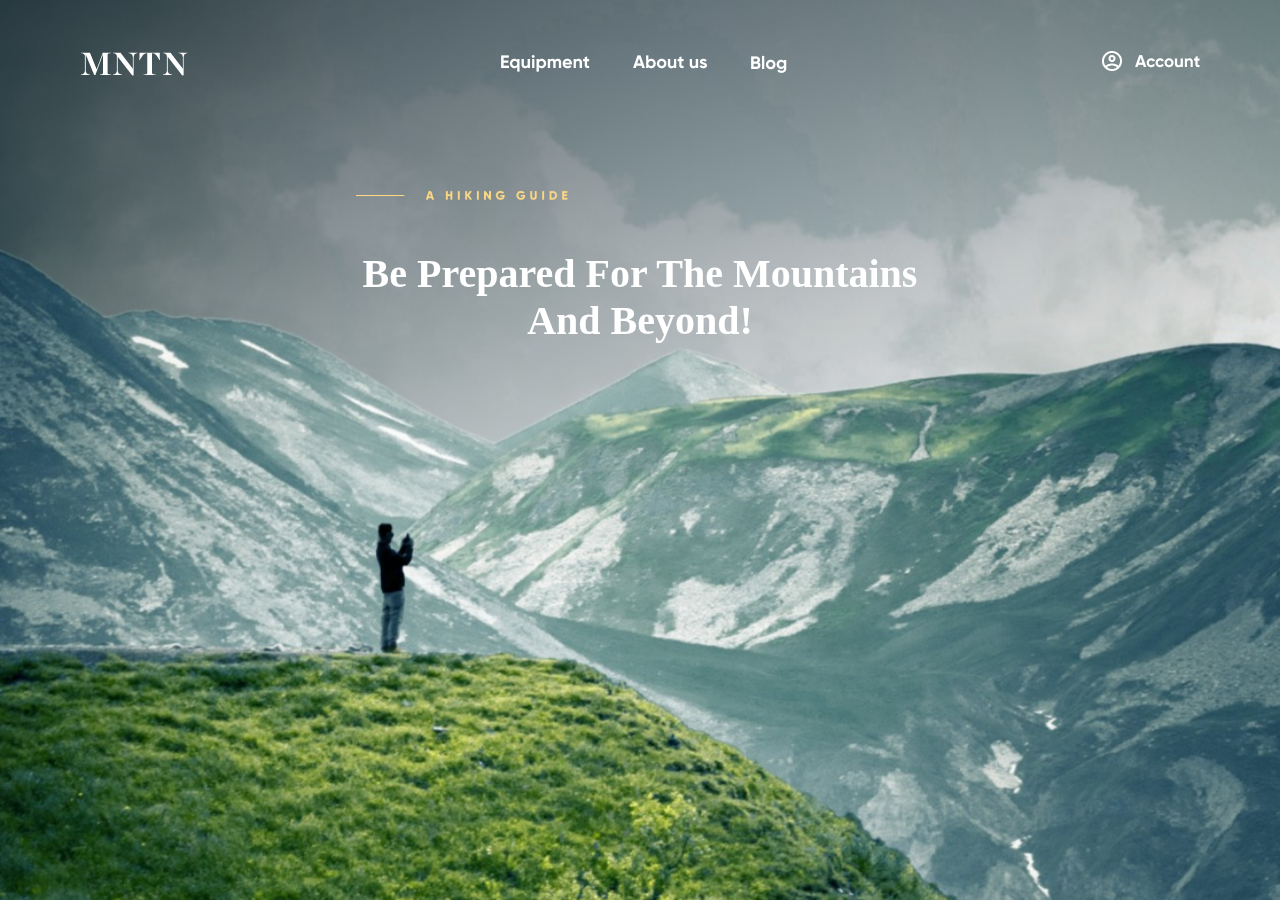
<file: index.html>
<!DOCTYPE html>

<html lang="ru">

<head>
	<title>Макет</title>
	<link rel="stylesheet" href="css/style.css">

	<meta http-equiv="Content-type" content="text/html;charset=UTF-8" />
	<meta name="viewport" content="width=device-width,initial-scale=1.0, 
	maximum-scale=1.0, user-scalable=0">
</head>

<body>
	<div class="main">
		<div class="preview">
<div class="preview-img preview-layer"></div>
<div class="header">
	<div class="logowrapper">
		<img src="img/logo.png" alt="logo">
	</div>
	<nav class="nav">
		<a class="navitem" href="#"><img src="img/Equipment.png" alt="картинка"></a>
		<a class="navitem" href="#"><img src="img/About us.png" alt="картинка"></a>
		<a class="navitem" href="#"><img src="img/Blog.png" alt="картинка"></a>
	</nav>
	<div class="accountwrapper">
		<img class="accountlogo" src="img/cart.png" alt="картинка">
		<a href="#"><img class="accounttitle" src="img/Account.png" alt="account"></a>
	</div>
</div>
<div class="title-wrapper">
	<picture class="title-image">
		<img width="212" src="img/Group 17.png" alt="картинка">
	</picture>
	<div class="title">
		Be Prepared For The Mountains And Beyond!
	</div>
</div>
		</div>
		<div class="gradient"></div>
		<div class="content">
			<div class="section">
				<div class="section-info">
<div class="count">01</div>
<div class="section-header">
	<div class="line"><img src="img/Line.png" alt="линия"></div>
	<div class="section-title">GEt Started</div>
</div>
<div class="info-title">What level of hiker are you?</div>
<div class="section-text">Determining what level of hiker you are can be an important tool when planning future hikes. This hiking level guide will help you plan hikes according to different hike ratings set by various websites like All Trails and Modern Hiker. What type of hiker are you – novice, moderate, advanced moderate, expert, or expert backpacker? </div>
<div class="read">
	<a class="read-text" href="#">read more</a>
	<a class="read-line" href="#"><img width="18" src="img/arrow_downward_24px.png" alt="стрелка"></a>
</div> 
				</div>
				<div class="section-image">
					<img width="566px" height="720px" src="img/01.png" alt="картинка">
				</div>
			</div>
			<div class="section1">
				<div class="section-info1">
<div class="count1">02</div>
<div class="section-header1">
	<div class="line1"><img src="img/Line.png" alt="линия"></div>
	<div class="section-title1">Hiking Essentials</div>
</div>
<div class="info-title1">Picking the right Hiking Gear!</div>
<div class="section-text1">The nice thing about beginning hiking is that you don’t really need any special gear, you can probably get away with things you already have.
	Let’s start with clothing. A typical mistake hiking beginners make is wearing jeans and regular clothes, which will get heavy and chafe wif they get sweaty or wet.</div>
<div class="read">
	<a class="read-text1" href="#">read more</a>
	<a class="read-line1" href="#"><img width="18" src="img/arrow_downward_24px.png" alt="стрелка"></a>
</div> 
				</div>
				<div class="section-image1">
					<img width="566px" height="720px" src="img/02.png" alt="картинка">
				</div>
			</div>
			<div class="section2">
				<div class="section-info2">
<div class="count2">03</div>
<div class="section-header2">
	<div class="line2"><img src="img/Line.png" alt="линия"></div>
	<div class="section-title2">where you go is the key</div>
</div>
<div class="info-title2">Understand Your Map & Timing</div>
<div class="section-text2">To start, print out the hiking guide and map. If it’s raining, throw them in a Zip-Lock bag. Read over the guide, study the map, and have a good idea of what to expect. I like to know what my next landmark is as I hike. For example, I’ll read the guide and know that say, in a mile, I make a right turn at the junction..</div>
<div class="read2">
	<a class="read-text2" href="#">read more</a>
	<a class="read-line2" href="#"><img width="18" src="img/arrow_downward_24px.png" alt="стрелка"></a>
</div> 
				</div>
				<div class="section-image2">
					<img width="566px" height="720px" src="img/03.png" alt="картинка">
				</div>
			</div>
		</div>
		<div class="footer">
			<div class="left-side">
<img src="img/logo.png" alt="logo">
<div class="footer-text">Get out there & discover your next slope, mountain & destination!</div>
<div class="copyright-text">Copyright 2019 MNTN, Inc. Terms & Privacy</div>
			</div>
			<div class="right-side">
				<div class="bottom-nav">
					<div class="nav-title">More on The Blog</div>
					<div class="bottom-nav-item"><a style="color:#fff ;" href="#">About MNTN</a></div>
					<div class="bottom-nav-item"><a style="color:#fff ;" href="#">Contributors & Writers</a></div>
					<div class="bottom-nav-item"><a style="color:#fff ;" href="#">Write For Us</a></div>
					<div class="bottom-nav-item"><a style="color:#fff ;" href="#">Contact Us</a></div>
					<div class="bottom-nav-item"><a style="color:#fff ;" href="#">Privacy Policy</a></div>
				</div>
				<div class="bottom-nav">
					<div class="nav-title">More on MNTN</div>
					<div class="bottom-nav-item"><a style="color:#fff ;" href="#">The Team</a></div>
					<div class="bottom-nav-item"><a style="color:#fff ;" href="#">Jobs</a></div>
					<div class="bottom-nav-item"><a style="color:#fff ;" href="#">Press</a></div>
				</div>
			</div>
		</div>
	</div>
</body>

</html>
</file>
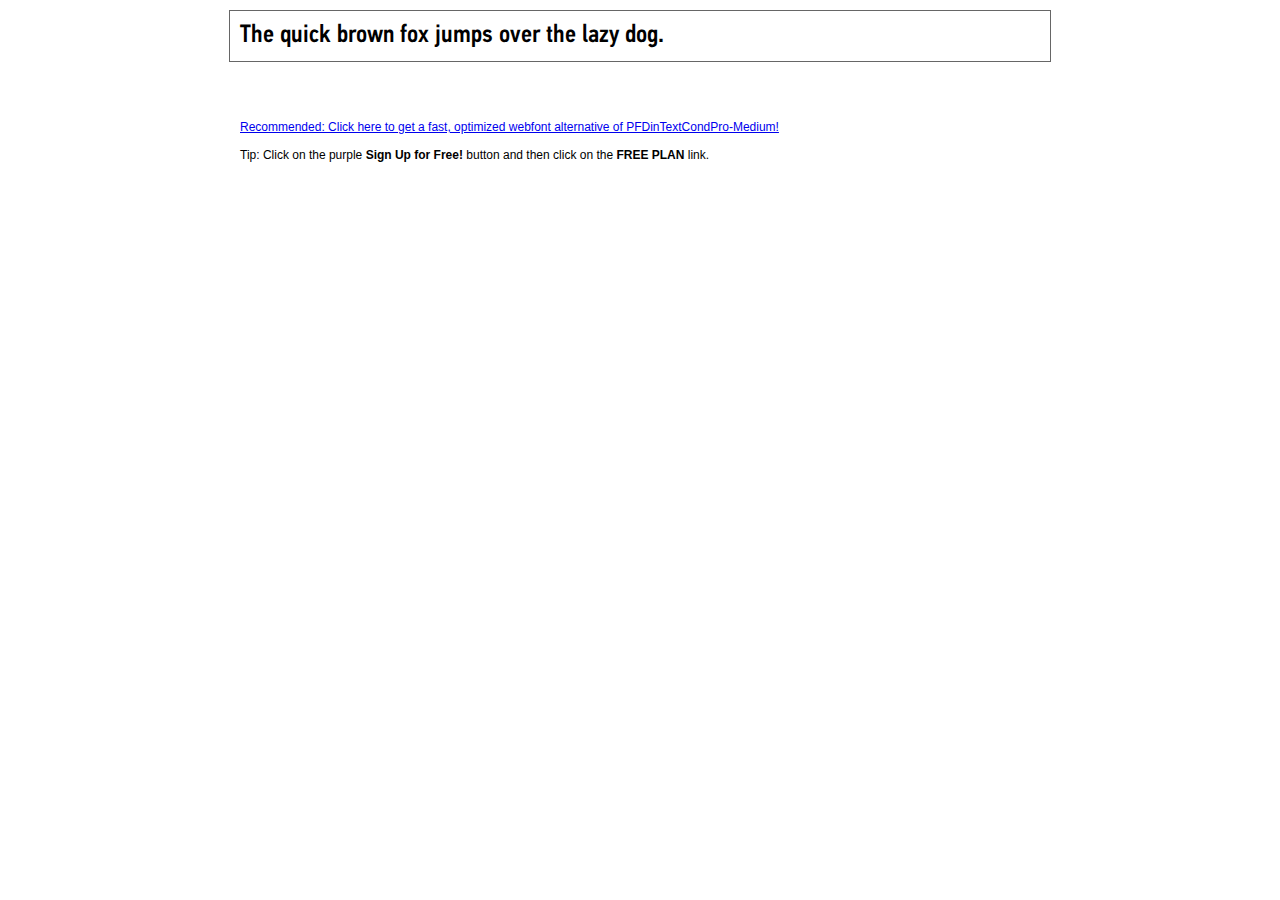
<file: fonts/pfdintextcondpro-medium/demo.html>
<!DOCTYPE html PUBLIC "-//W3C//DTD XHTML 1.0 Transitional//EN" "http://www.w3.org/TR/xhtml1/DTD/xhtml1-transitional.dtd">
<html xmlns="http://www.w3.org/1999/xhtml">
<head>
	<meta http-equiv="Content-Type" content="text/html; charset=utf-8" />
	<title>@font-face Demo</title>
	<link rel="stylesheet" href="fonts.css" type="text/css" charset="utf-8" />
	<style type="text/css">
	body {
		background-color:white;
		font-family:Verdana,Tahoma,Arial,Sans-Serif;
		color:black;
		font-size:12px;
	}

	.demo
	{
		font-family:'Conv_pfdintextcondpro-medium',Sans-Serif;
		width:800px;
		margin:10px auto;
		text-align:left;
		border:1px solid #666;
		padding:10px;
	}

	.hint
	{
		font-family:'Conv_Sansus Webissimo-Regular',Sans-Serif;
		width:800px;
		margin:10px auto;
		text-align:left;
		border:1px;
		padding:10px;
	}

	</style>
</head>
<body>
	<div class="demo" style="font-size:25px">
		The quick brown fox jumps over the lazy dog.
	</div>

	<br>
	<br>
	<div class="hint">
		<a href="http://www.font2web.com/searchfreewebfont.php?PFDinTextCondPro-Medium">Recommended: Click here to get a fast, optimized webfont alternative of PFDinTextCondPro-Medium!</a><br><br>
		Tip: Click on the purple <strong>Sign Up for Free!</strong> button and then click on the <strong>FREE PLAN</strong> link.
	</div>

</body>
</html>
</file>
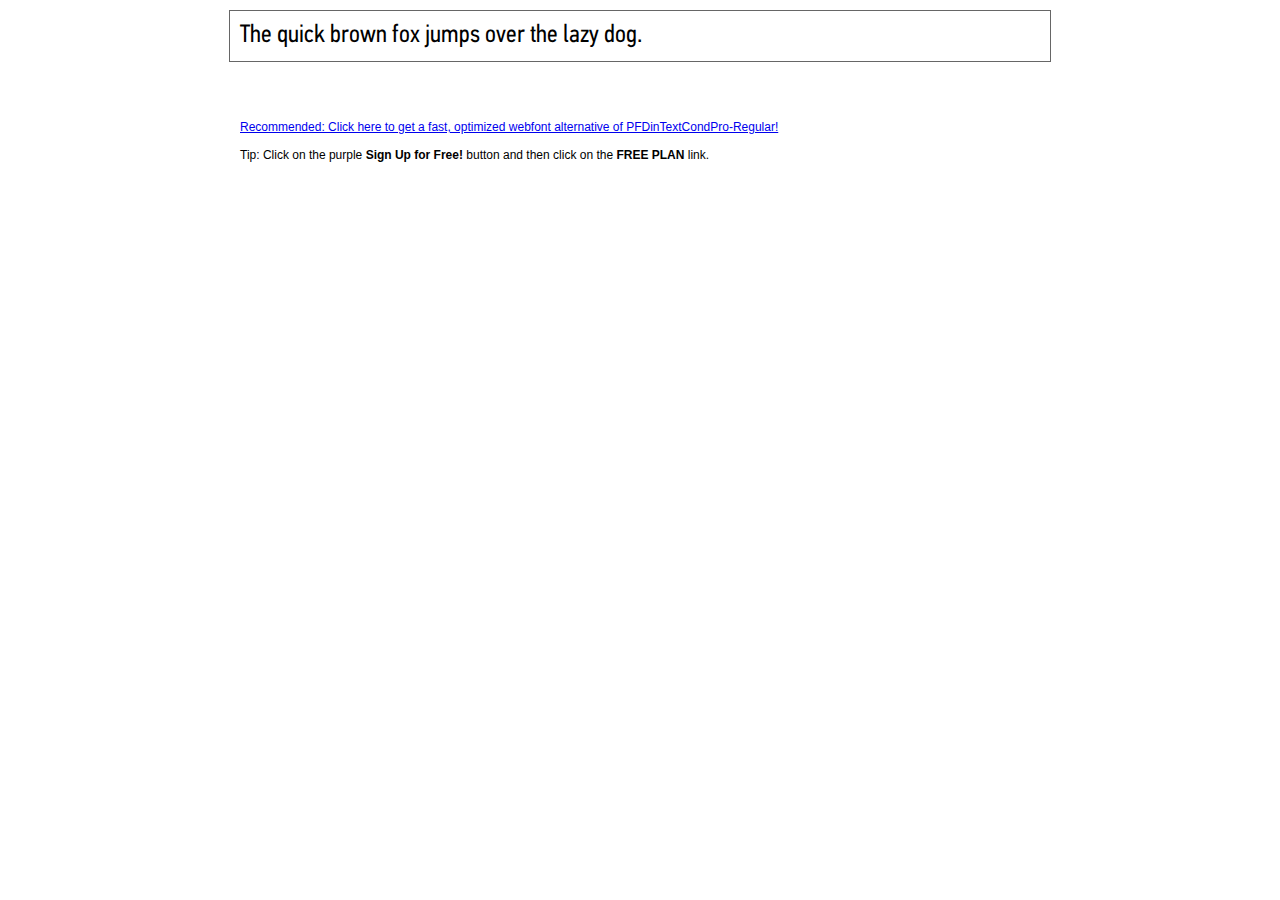
<file: fonts/pfdintextcondpro-regular/demo.html>
<!DOCTYPE html PUBLIC "-//W3C//DTD XHTML 1.0 Transitional//EN" "http://www.w3.org/TR/xhtml1/DTD/xhtml1-transitional.dtd">
<html xmlns="http://www.w3.org/1999/xhtml">
<head>
	<meta http-equiv="Content-Type" content="text/html; charset=utf-8" />
	<title>@font-face Demo</title>
	<link rel="stylesheet" href="fonts.css" type="text/css" charset="utf-8" />
	<style type="text/css">
	body {
		background-color:white;
		font-family:Verdana,Tahoma,Arial,Sans-Serif;
		color:black;
		font-size:12px;
	}

	.demo
	{
		font-family:'Conv_pfdintextcondpro-regular',Sans-Serif;
		width:800px;
		margin:10px auto;
		text-align:left;
		border:1px solid #666;
		padding:10px;
	}

	.hint
	{
		font-family:'Conv_Sansus Webissimo-Regular',Sans-Serif;
		width:800px;
		margin:10px auto;
		text-align:left;
		border:1px;
		padding:10px;
	}

	</style>
</head>
<body>
	<div class="demo" style="font-size:25px">
		The quick brown fox jumps over the lazy dog.
	</div>

	<br>
	<br>
	<div class="hint">
		<a href="http://www.font2web.com/searchfreewebfont.php?PFDinTextCondPro-Regular">Recommended: Click here to get a fast, optimized webfont alternative of PFDinTextCondPro-Regular!</a><br><br>
		Tip: Click on the purple <strong>Sign Up for Free!</strong> button and then click on the <strong>FREE PLAN</strong> link.
	</div>

</body>
</html>
</file>
<file: css/style.css>
* {
  padding: 0;
  margin: 0;
  border: 0;
}

*,
*::before,
*::after {
  box-sizing: border-box;
}

:focus,
:active {
  outline: none;
}

a:focus,
a:active {
  outline: none;
}

nav,
footer,
header,
aside {
  display: block;
}

html,
body {
  height: 100%;
  width: 100%;
  font-size: 100%;
  line-height: 1;
  font-size: 14px;
  -ms-text-size-adjust: 100%;
  -moz-text-size-adjust: 100%;
  -webkit-text-size-adjust: 100%;
}

input,
button,
textarea {
  font-family: inherit;
}

input::-ms-clear {
  display: none;
}

button {
  cursor: pointer;
}

button::-moz-focus-inner {
  padding: 0;
  border: 0;
}

a,
a:visited {
  text-decoration: none;
}

a :hover {
  text-decoration: none;
}

ul li {
  list-style: none;
}

img {
  vertical-align: top;
}

h1,
h2,
h3,
h4,
h5,
h6 {
  font-size: inherit;
  font-weight: 400;
}

.count2, .count1, .count {
  position: absolute;
  font-size: 240px;
  font-weight: 700;
  opacity: 0.1;
  top: -120px;
  left: -100px;
}

.section-title2, .section-title1, .section-title {
  font-family: "Gilroy";
  color: #FBD784;
  font-size: 18px;
  padding-left: 24px;
  text-transform: uppercase;
}

.info-title2, .info-title1, .info-title {
  font-family: "Chronicle Display";
  padding-top: 24px;
  padding-left: 17px;
  font-size: 64px;
  font-weight: 600;
  line-height: 77px;
}

.section-header2, .section-header1, .section-header {
  display: flex;
  align-items: center;
}

.section2, .section1, .section {
  display: grid;
  grid-template-columns: repeat(2, 1fr);
  -moz-column-gap: 114px;
       column-gap: 114px;
  align-items: center;
}
@media (max-width: 1345px) {
  .section2, .section1, .section {
    display: grid;
    grid-template-columns: repeat(1, 1fr);
    align-items: center;
    row-gap: 140px;
  }
}

.section-text2, .section-text1, .section-text {
  font-family: "Gilroy";
  height: 160px;
  padding-top: 24px;
  padding-left: 17px;
  font-size: 18px;
  line-height: 32px;
  max-width: 632px;
}

.section-image2, .section-image {
  grid-column-start: 2;
  grid-column-end: 3;
  grid-row-start: 1;
  grid-row-end: 1;
  max-width: 100%;
}
@media (max-width: 1345px) {
  .section-image2, .section-image {
    grid-column-start: 1;
    grid-column-end: 2;
    grid-row-start: 1;
    grid-row-end: 1;
    max-width: 100%;
  }
}

.main {
  height: 100%;
  background-color: #0B1D26;
  color: #fff;
  overflow-x: hidden;
  overflow-y: auto;
  perspective: 100px;
  max-width: 1920px;
  margin: 0px auto;
  padding: 0px;
  /*@media all and (max-width:1920px) {
  	.main {
  		max-width: 1440px;
  	}

  }

  @media all and (max-width:1440px) {
  	.main {
  		max-width: 1366px;
  	}

  }*/
}
@media all and (max-width: 1200px) {
  .main {
    max-width: 970px;
  }
}
@media all and (max-width: 992px) {
  .main {
    max-width: 750px;
  }
}
@media all and (max-width: 767px) {
  .main {
    max-width: none;
  }
}

.preview {
  transform-style: preserve-3d;
  position: relative;
  height: 150vh;
}

.preview-img {
  height: 150vh;
  width: 100vw;
  background-image: url(../img/background.png);
  background-size: cover;
  z-index: 1;
  transform: translateZ(-100px) scale(2);
  background-repeat: no-repeat;
}

.preview-layer {
  position: absolute;
}

.header {
  z-index: 2;
  display: flex;
  justify-content: space-between;
  padding: 64px 80px;
  height: 25px;
  align-items: center;
}

.navitem:not(:last-child) {
  margin-right: 40px;
}

.accountwrapper {
  align-items: center;
}

.accountlogo {
  margin-top: -6px;
}

.accounttitle {
  padding-left: 8px;
}

.title-wrapper {
  z-index: 3;
  padding: 60px 350px;
}

.title-image {
  padding: 100px 6px;
  line-height: 22px;
  -o-object-fit: fill;
     object-fit: fill;
}

.title {
  font-family: "Chronicle Display";
  font-style: normal;
  font-weight: 600;
  font-size: 60px;
  line-height: 50px;
  text-transform: capitalize;
  margin: 20px 5px;
}
@media (max-width: 1345px) {
  .title {
    font-size: 40px;
    text-align: center;
    text-transform: capitalize;
    margin: 40px 5px;
    line-height: normal;
  }
}

.content {
  background-color: #0B1D26;
  padding: 80px 120px;
  position: relative;
}

.section:not(:last-child) {
  margin-bottom: 200px;
}

.section-info {
  position: relative;
}

.line {
  padding-top: 10px;
  padding-left: 17px;
}

.info-title {
  height: 154px;
}

.read {
  display: flex;
  align-items: center;
}

.read-text {
  font-family: "Gilroy";
  color: #FBD784;
  padding-top: 100px;
  padding-left: 17px;
  font-size: 18px;
  line-height: 22px;
}

.read-line {
  padding-left: 15px;
  padding-top: 105px;
}

.section-image1 {
  grid-column-start: 1;
  grid-column-end: 2;
  grid-row-start: 1;
  grid-row-end: 1;
  max-width: 100%;
}

.section1:not(:last-child) {
  margin-bottom: 200px;
}

.section-info1 {
  position: relative;
  margin-left: 50px;
}
@media (max-width: 1345px) {
  .section-info1 {
    margin-left: 0px;
  }
}

.line1 {
  padding-top: 10px;
  padding-left: 17px;
}

.read1 {
  display: flex;
  align-items: center;
}

.read-text1 {
  font-family: "Gilroy";
  color: #FBD784;
  padding-top: 100px;
  padding-left: 17px;
  font-size: 18px;
  line-height: 22px;
}

.read-line1 {
  padding-left: 15px;
  padding-top: 105px;
}

.section-info2 {
  position: relative;
}

.line2 {
  padding-top: 10px;
  padding-left: 17px;
}

.read2 {
  display: flex;
  align-items: center;
}

.read-text2 {
  font-family: "Gilroy";
  color: #FBD784;
  padding-top: 70px;
  padding-left: 17px;
  font-size: 18px;
  line-height: 22px;
}

.read-line2 {
  padding-left: 15px;
  padding-top: 75px;
}

.footer {
  padding: 120px 80px;
  display: flex;
  justify-content: space-between;
}

.footer-text {
  padding-top: 20px;
  font-size: 18px;
  font-weight: 700;
}

.copyright-text {
  padding-top: 120px;
  font-weight: 500;
  opacity: 0.5;
}

.right-side {
  display: flex;
}

.bottom-nav:not(:last-child) {
  margin-right: 212px;
}

.nav-title {
  color: #FBD784;
  font-size: 24px;
  padding-bottom: 24px;
}

.bottom-nav-item {
  font-size: 18px;
  font-weight: 500;
}

.bottom-nav-item:not(:last-child) {
  padding-bottom: 16px;
}

.gradient {
  height: 250px;
  width: 100%;
  position: relative;
  background-image: linear-gradient(transparent, rgba(11, 29, 38, 0.2) 15%, rgba(11, 29, 38, 0.4) 30%, rgba(11, 29, 38, 0.6) 40%, rgba(11, 29, 38, 0.7) 50%, rgba(11, 29, 38, 0.8) 70%, rgba(11, 29, 38, 0.9) 90%);
}
</file>
<file: fonts/pfdintextcondpro-medium/fonts.css>
/** Generated by FG **/
@font-face {
	font-family: 'Conv_pfdintextcondpro-medium';
	src: url('fonts/pfdintextcondpro-medium.eot');
	src: local('☺'), url('fonts/pfdintextcondpro-medium.woff') format('woff'), url('fonts/pfdintextcondpro-medium.ttf') format('truetype'), url('fonts/pfdintextcondpro-medium.svg') format('svg');
	font-weight: normal;
	font-style: normal;
}
</file>
<file: fonts/pfdintextcondpro-regular/fonts.css>
/** Generated by FG **/
@font-face {
	font-family: 'Conv_pfdintextcondpro-regular';
	src: url('fonts/pfdintextcondpro-regular.eot');
	src: local('☺'), url('fonts/pfdintextcondpro-regular.woff') format('woff'), url('fonts/pfdintextcondpro-regular.ttf') format('truetype'), url('fonts/pfdintextcondpro-regular.svg') format('svg');
	font-weight: normal;
	font-style: normal;
}
</file>
